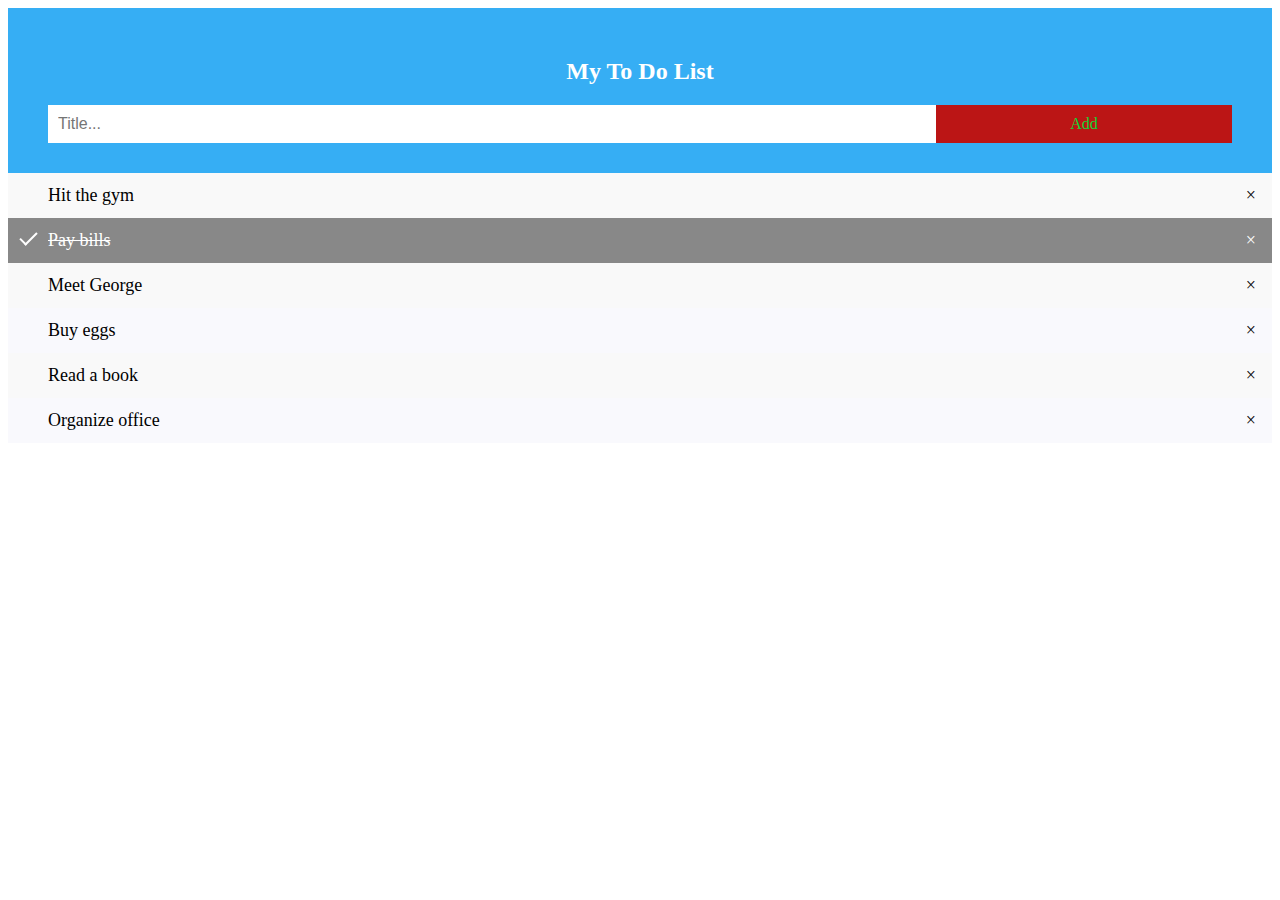
<file: task1/index.html>
<!DOCTYPE html>
<html lang="en">
<head>
    <meta charset="UTF-8">
    <meta http-equiv="X-UA-Compatible" content="IE=edge">
    <meta name="viewport" content="width=device-width, initial-scale=1.0">
    <title>Document</title>
    <link rel="stylesheet" href="style.css">
</head>
<body>
    <div id="myDIV" class="header">
        <h2>My To Do List</h2>
        <input type="text" id="myInput" placeholder="Title...">
        <span onclick="newElement()" class="addBtn">Add</span>
      </div>
      
      <ul id="myUL">
        <li>Hit the gym</li>
        <li class="checked">Pay bills</li>
        <li>Meet George</li>
        <li>Buy eggs</li>
        <li>Read a book</li>
        <li>Organize office</li>
      </ul>   
</body>
<script src="index.js "></script>

</html>
</file>
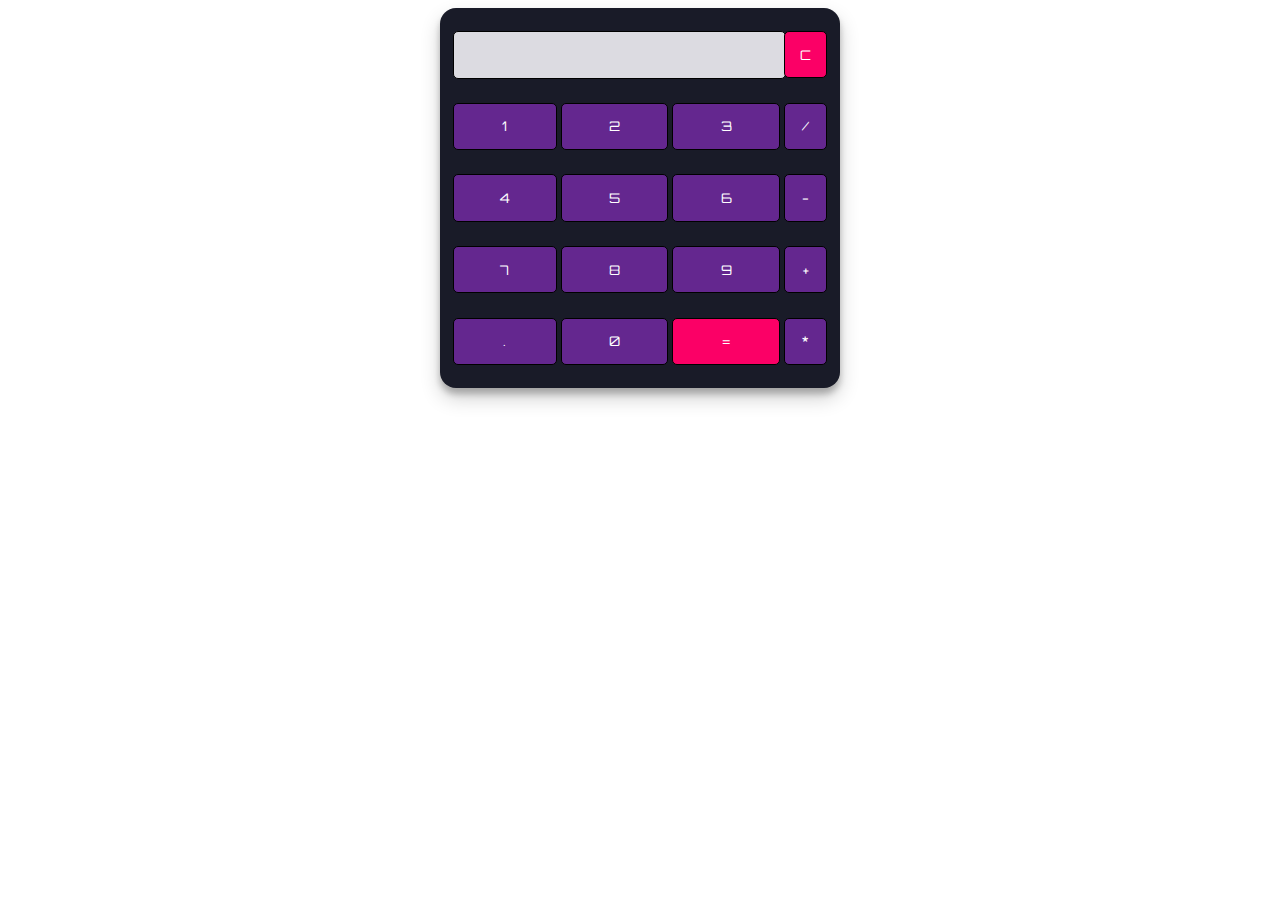
<file: task2/index.html>
<!DOCTYPE html>
<html lang="en" dir="ltr">
 
<head>
  <meta charset="utf-8">
  <title>Simple Calculator using HTML, CSS and JavaScript</title>
  <link rel="stylesheet" href="style.css">
</head>
 
<body>
 
<table class="calculator" >
  <tr>
    <td colspan="3"> <input class="display-box" type="text" id="result" disabled /> </td>
 
    <!-- clearScreen() function clears all the values -->
    <td> <input type="button" value="C" onclick="clearScreen()" id="btn" /> </td>
  </tr>
  <tr>
    <!-- display() function displays the value of clicked button -->
    <td> <input type="button" value="1" onclick="display('1')" /> </td>
    <td> <input type="button" value="2" onclick="display('2')" /> </td>
    <td> <input type="button" value="3" onclick="display('3')" /> </td>
    <td> <input type="button" value="/" onclick="display('/')" /> </td>
  </tr>
  <tr>
    <td> <input type="button" value="4" onclick="display('4')" /> </td>
    <td> <input type="button" value="5" onclick="display('5')" /> </td>
    <td> <input type="button" value="6" onclick="display('6')" /> </td>
    <td> <input type="button" value="-" onclick="display('-')" /> </td>
  </tr>
  <tr>
    <td> <input type="button" value="7" onclick="display('7')" /> </td>
    <td> <input type="button" value="8" onclick="display('8')" /> </td>
    <td> <input type="button" value="9" onclick="display('9')" /> </td>
    <td> <input type="button" value="+" onclick="display('+')" /> </td>
  </tr>
  <tr>
    <td> <input type="button" value="." onclick="display('.')" /> </td>
    <td> <input type="button" value="0" onclick="display('0')" /> </td>
 
    <!-- calculate() function evaluates the mathematical expression -->
    <td> <input type="button" value="=" onclick="calculate()" id="btn" /> </td>
    <td> <input type="button" value="*" onclick="display('*')" /> </td>
  </tr>
</table>
 
<script type="text/javascript" src="script.js"></script>
 
</body>
 
</html>
</file>
<file: task1/style.css>
/* Include the padding and border in an element's total width and height */
* {
    box-sizing: border-box;
  }
  
  /* Remove margins and padding from the list */
  ul {
    margin: 0;
    padding: 0;
  }
  
  /* Style the list items */
  ul li {
    cursor: pointer;
    position: relative;
    padding: 12px 8px 12px 40px;
    background: #f9f9fd;
    font-size: 18px;
    transition: 0.2s;
  
    /* make the list items unselectable */
    -webkit-user-select: none;
    -moz-user-select: none;
    -ms-user-select: none;
    user-select: none;
  }
  
  /* Set all odd list items to a different color (zebra-stripes) */
  ul li:nth-child(odd) {
    background: #f9f9f9;
  }
  
  /* Darker background-color on hover */
  ul li:hover {
    background: #ddd;
  }
  
  /* When clicked on, add a background color and strike out text */
  ul li.checked {
    background: #888;
    color: #fff;
    text-decoration: line-through;
  }
  
  /* Add a "checked" mark when clicked on */
  ul li.checked::before {
    content: '';
    position: absolute;
    border-color: #fff;
    border-style: solid;
    border-width: 0 2px 2px 0;
    top: 10px;
    left: 16px;
    transform: rotate(45deg);
    height: 15px;
    width: 7px;
  }
  
  /* Style the close button */
  .close {
    position: absolute;
    right: 0;
    top: 0;
    padding: 12px 16px 12px 16px;
  }
  
  .close:hover {
    background-color: #f4369e;
    color: white;
  }
  
  /* Style the header */
  .header {
    background-color: #36aef4;
    padding: 30px 40px;
    color: white;
    text-align: center;
  }
  
  /* Clear floats after the header */
  .header:after {
    content: "";
    display: table;
    clear: both;
  }
  
  /* Style the input */
  input {
    margin: 0;
    border: none;
    border-radius: 0;
    width: 75%;
    padding: 10px;
    float: left;
    font-size: 16px;
  }
  
  /* Style the "Add" button */
  .addBtn {
    padding: 10px;
    width: 25%;
    background: #bb1515;
    color: #14d334;
    float: left;
    text-align: center;
    font-size: 16px;
    cursor: pointer;
    transition: 0.3s;
    border-radius: 0;
  }
  
  .addBtn:hover {
    background-color: #28b1e7;
  }
</file>
<file: task2/style.css>
@import url('https://fonts.googleapis.com/css2?family=Orbitron&display=swap');

.calculator {
    padding: 10px;
    border-radius: 1em;
    height: 380px;
    width: 400px;
    margin: auto;
    background-color: #191b28;
    box-shadow: rgba(0, 0, 0, 0.19) 0px 10px 20px, rgba(0, 0, 0, 0.23) 0px 6px 6px;
}

.display-box {
    font-family: 'Orbitron', sans-serif;
    background-color: #dcdbe1;
    border: solid black 0.5px;
    color: black;
    border-radius: 5px;
    width: 100%;
    height: 65%;
}

#btn {
    background-color: #fb0066;
}

input[type=button] {
    font-family: 'Orbitron', sans-serif;
    background-color: #64278f;
    color: white;
    border: solid black 0.5px;
    width: 100%;
    border-radius: 5px;
    height: 70%;
    outline: none;
}

input:active[type=button] {
    background: #e5e5e5;
    -webkit-box-shadow: inset 0px 0px 5px #c1c1c1;
    -moz-box-shadow: inset 0px 0px 5px #c1c1c1;
    box-shadow: inset 0px 0px 5px #c1c1c1;
}
</file>
